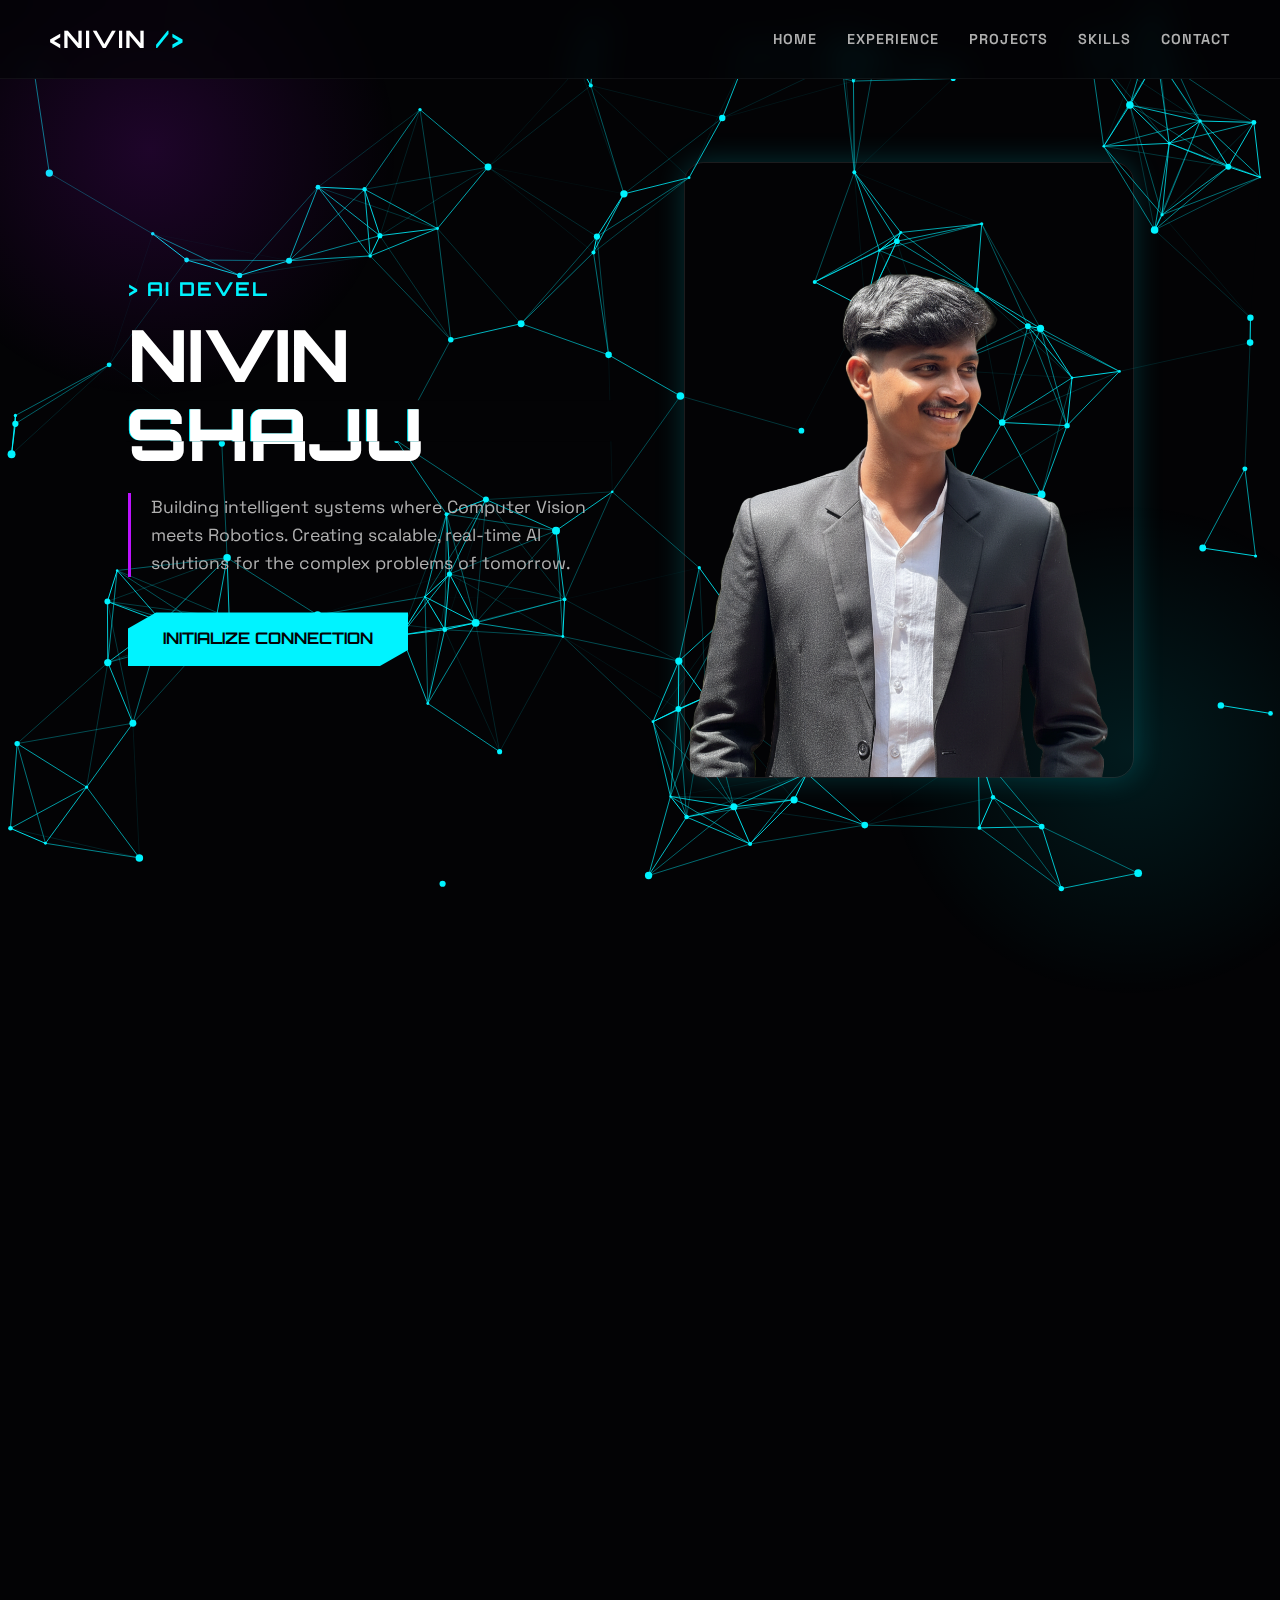
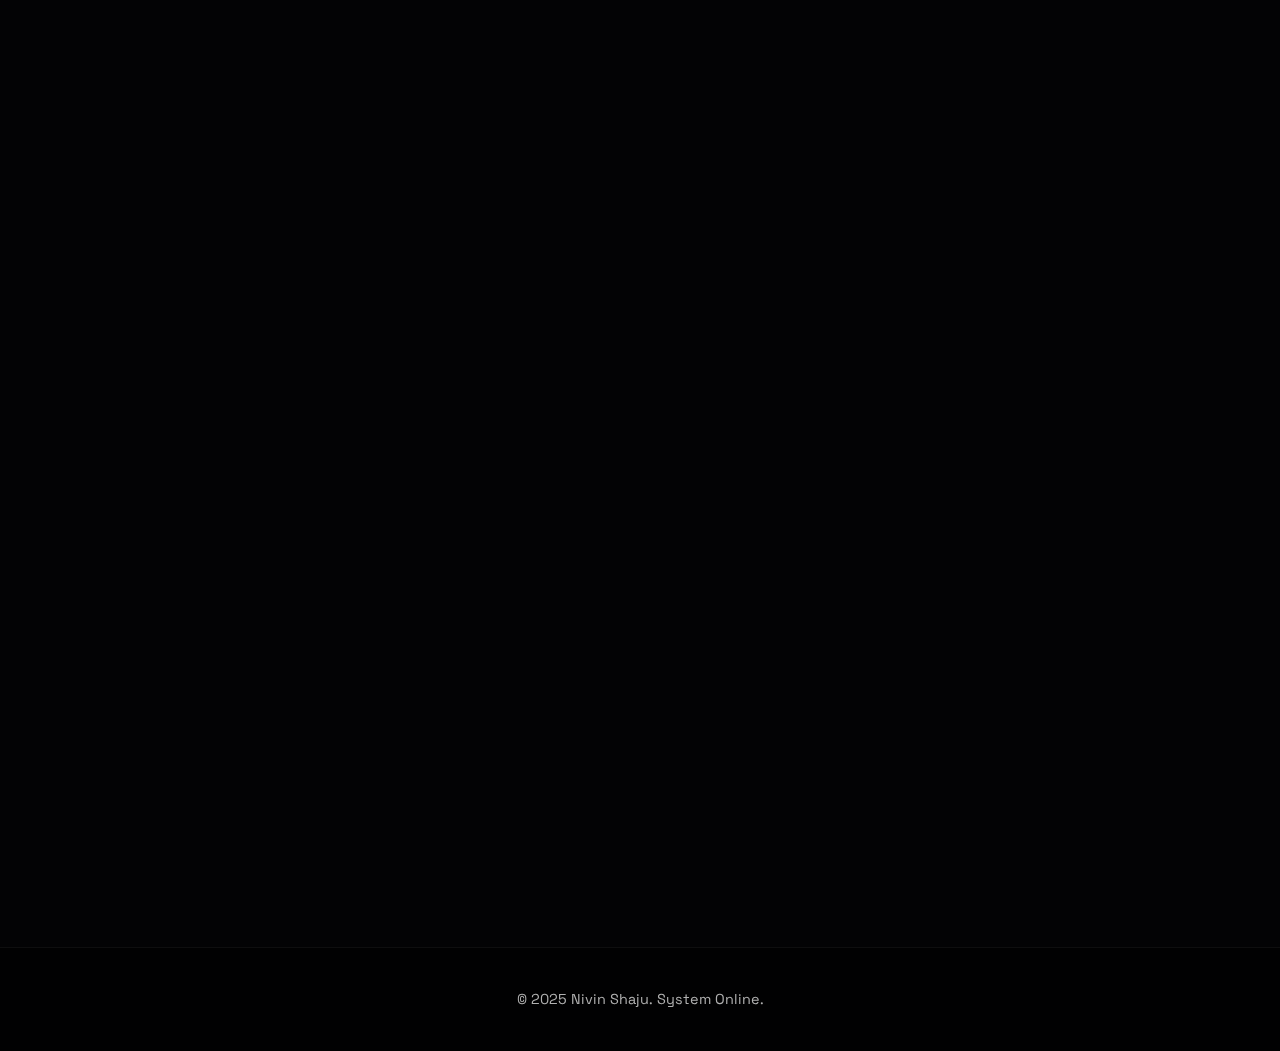
<file: index.html>
<!DOCTYPE html>
<html lang="en">
<head>
    <meta charset="UTF-8">
    <meta name="viewport" content="width=device-width, initial-scale=1.0">
    <title>Nivin Shaju | AI Developer</title>
    <link href="https://fonts.googleapis.com/css2?family=Orbitron:wght@400;500;700&family=Space+Grotesk:wght@300;400;600&display=swap" rel="stylesheet">
    <link rel="stylesheet" href="https://cdnjs.cloudflare.com/ajax/libs/font-awesome/6.4.0/css/all.min.css">
    
    <style>
        /* --- VARIABLES & RESET --- */
        :root {
            --bg-color: #030305;
            --card-bg: rgba(20, 20, 35, 0.4);
            --primary: #00f3ff; /* Neon Cyan */
            --secondary: #bc13fe; /* Neon Purple */
            --text-main: #ffffff;
            --text-dim: #b0b0b0;
            --font-head: 'Orbitron', sans-serif;
            --font-body: 'Space Grotesk', sans-serif;
        }

        * { margin: 0; padding: 0; box-sizing: border-box; }
        html { scroll-behavior: smooth; }
        
        body {
            background-color: var(--bg-color);
            color: var(--text-main);
            font-family: var(--font-body);
            overflow-x: hidden;
            line-height: 1.6;
            position: relative;
        }

        a { text-decoration: none; color: inherit; transition: 0.3s; }
        ul { list-style: none; }

        /* --- BACKGROUND ANIMATION --- */
        #neural-canvas {
            position: fixed;
            top: 0; left: 0; width: 100%; height: 100%;
            z-index: -1;
        }

        /* Ambient Color Blobs */
        .blob {
            position: fixed;
            width: 500px; height: 500px;
            background: radial-gradient(circle, rgba(188, 19, 254, 0.15) 0%, transparent 70%);
            border-radius: 50%;
            z-index: -1;
            animation: floatBlob 10s infinite ease-in-out alternate;
        }
        .blob:nth-child(2) { top: -100px; left: -100px; animation-delay: 0s; }
        .blob:nth-child(3) { bottom: -100px; right: -100px; background: radial-gradient(circle, rgba(0, 243, 255, 0.1) 0%, transparent 70%); animation-delay: 5s; }

        @keyframes floatBlob {
            0% { transform: translate(0, 0) scale(1); }
            100% { transform: translate(30px, 50px) scale(1.1); }
        }

        /* --- NAVIGATION --- */
        nav {
            position: fixed;
            top: 0; width: 100%;
            padding: 20px 50px;
            display: flex;
            justify-content: space-between;
            align-items: center;
            background: rgba(3, 3, 5, 0.7);
            backdrop-filter: blur(15px);
            z-index: 1000;
            border-bottom: 1px solid rgba(255, 255, 255, 0.05);
        }

        .logo {
            font-family: var(--font-head);
            font-size: 1.5rem;
            font-weight: 700;
            color: var(--text-main);
            letter-spacing: 2px;
            position: relative;
        }
        .logo span { color: var(--primary); }

        .nav-links { display: flex; gap: 30px; }
        .nav-links a {
            font-size: 0.9rem;
            text-transform: uppercase;
            font-weight: 600;
            letter-spacing: 1px;
            position: relative;
            color: var(--text-dim);
        }

        .nav-links a::after {
            content: ''; position: absolute; bottom: -5px; left: 0;
            width: 0; height: 2px; background: var(--primary);
            transition: 0.3s;
        }
        .nav-links a:hover { color: var(--text-main); }
        .nav-links a:hover::after { width: 100%; }

        /* --- HERO SECTION --- */
        .hero {
            min-height: 100vh;
            display: flex;
            align-items: center;
            padding: 120px 10% 80px;
            position: relative;
            gap: 50px;
        }

        .hero-content { flex: 1; z-index: 1; }
        
        .hero h2 {
            font-family: var(--font-head);
            color: var(--primary);
            font-size: 1.2rem;
            margin-bottom: 10px;
            letter-spacing: 2px;
        }

        /* Glitch Effect Title */
        .glitch-wrapper { margin-bottom: 20px; }
        .hero h1 {
            font-family: var(--font-head);
            font-size: 4.5rem;
            font-weight: 800;
            line-height: 1.1;
            color: white;
            position: relative;
            display: inline-block;
        }

        .hero h1::before, .hero h1::after {
            content: 'NIVIN SHAJU';
            position: absolute; top: 0; left: 0; width: 100%; height: 100%;
            background: var(--bg-color);
        }
        .hero h1::before {
            left: 2px; text-shadow: -1px 0 var(--secondary);
            clip-path: inset(44% 0 61% 0);
            animation: glitch-anim-1 2.5s infinite linear alternate-reverse;
        }
        .hero h1::after {
            left: -2px; text-shadow: -1px 0 var(--primary);
            clip-path: inset(54% 0 20% 0);
            animation: glitch-anim-2 3s infinite linear alternate-reverse;
        }

        @keyframes glitch-anim-1 {
            0% { clip-path: inset(20% 0 80% 0); }
            20% { clip-path: inset(60% 0 10% 0); }
            40% { clip-path: inset(40% 0 50% 0); }
            60% { clip-path: inset(80% 0 5% 0); }
            80% { clip-path: inset(10% 0 70% 0); }
            100% { clip-path: inset(30% 0 20% 0); }
        }
        @keyframes glitch-anim-2 {
            0% { clip-path: inset(10% 0 60% 0); }
            20% { clip-path: inset(30% 0 10% 0); }
            40% { clip-path: inset(70% 0 5% 0); }
            60% { clip-path: inset(20% 0 40% 0); }
            80% { clip-path: inset(50% 0 20% 0); }
            100% { clip-path: inset(0% 0 80% 0); }
        }

        .hero p {
            max-width: 550px;
            color: var(--text-dim);
            font-size: 1.1rem;
            margin-bottom: 35px;
            border-left: 3px solid var(--secondary);
            padding-left: 20px;
        }

        .btn {
            padding: 14px 35px;
            font-family: var(--font-head);
            font-weight: bold;
            color: var(--bg-color);
            background: var(--primary);
            border: none;
            cursor: pointer;
            clip-path: polygon(10% 0, 100% 0, 100% 70%, 90% 100%, 0 100%, 0 30%);
            transition: 0.3s;
            display: inline-block;
            text-transform: uppercase;
            position: relative;
            z-index: 1;
        }

        .btn:hover {
            background: var(--secondary);
            color: white;
            box-shadow: 0 0 20px rgba(188, 19, 254, 0.6);
            transform: translateY(-2px);
        }

        .hero-image {
            flex: 1;
            display: flex;
            justify-content: center;
            position: relative;
        }

        .hero-image img {
            width: 100%;
            max-width: 450px;
            border-radius: 20px;
            box-shadow: 0 0 30px rgba(0, 243, 255, 0.2);
            
            border: 1px solid rgba(255,255,255,0.1);
        }

        @keyframes floatImg {
            0% { transform: translateY(0); }
            50% { transform: translateY(-20px); }
            100% { transform: translateY(0); }
        }

        /* --- SECTIONS --- */
        section { padding: 100px 10%; }

        .section-header { margin-bottom: 60px; }
        .section-header h2 {
            font-family: var(--font-head);
            font-size: 2.5rem;
            text-transform: uppercase;
            background: linear-gradient(90deg, #fff, var(--text-dim));
            -webkit-background-clip: text;
            -webkit-text-fill-color: transparent;
            display: inline-block;
        }
        .section-header .line {
            width: 60px; height: 4px;
            background: var(--primary);
            margin-top: 10px;
            border-radius: 2px;
        }

        /* --- CARDS & 3D TILT --- */
        .grid-container {
            display: grid;
            grid-template-columns: repeat(auto-fit, minmax(320px, 1fr));
            gap: 30px;
        }

        .card {
            background: var(--card-bg);
            padding: 30px;
            border-radius: 15px;
            border: 1px solid rgba(255, 255, 255, 0.05);
            backdrop-filter: blur(10px);
            transition: transform 0.1s, box-shadow 0.3s; /* Fast transform for tilt */
            position: relative;
            overflow: hidden;
            transform-style: preserve-3d;
            perspective: 1000px;
        }

        .card::before {
            content: '';
            position: absolute; top: 0; left: 0; width: 100%; height: 100%;
            background: linear-gradient(135deg, rgba(255,255,255,0.1) 0%, transparent 100%);
            opacity: 0; transition: 0.3s; pointer-events: none;
        }
        .card:hover::before { opacity: 1; }
        
        .card:hover {
            border-color: rgba(0, 243, 255, 0.3);
            box-shadow: 0 10px 30px rgba(0, 0, 0, 0.5);
        }

        .card h3 {
            color: var(--primary);
            font-family: var(--font-head);
            margin-bottom: 10px;
            font-size: 1.3rem;
        }

        .card .date {
            font-size: 0.85rem;
            color: var(--text-dim);
            font-family: monospace;
            display: block;
            margin-bottom: 20px;
            border-bottom: 1px solid rgba(255,255,255,0.1);
            padding-bottom: 10px;
        }

        .card ul { padding-left: 20px; list-style-type: square; color: #ddd; }
        .card li { margin-bottom: 8px; font-size: 0.95rem; }
        .card p { color: #ddd; font-size: 0.95rem; }

        /* --- SKILLS --- */
        .skills-container { display: flex; flex-wrap: wrap; gap: 15px; }
        .skill-tag {
            background: rgba(255, 255, 255, 0.03);
            border: 1px solid var(--secondary);
            color: #fff;
            padding: 10px 20px;
            border-radius: 50px;
            font-family: var(--font-head);
            font-size: 0.85rem;
            transition: 0.3s;
            cursor: default;
        }
        .skill-tag:hover {
            background: var(--secondary);
            box-shadow: 0 0 15px var(--secondary);
        }

        /* --- CONTACT --- */
        .contact-grid {
            display: grid;
            grid-template-columns: repeat(auto-fit, minmax(200px, 1fr));
            gap: 20px;
            max-width: 800px;
        }
        
        .contact-box {
            background: rgba(255,255,255,0.03);
            padding: 30px;
            border-radius: 10px;
            text-align: center;
            border: 1px solid rgba(255,255,255,0.05);
            transition: 0.3s;
        }
        
        .contact-box:hover {
            background: rgba(255,255,255,0.08);
            transform: translateY(-5px);
            border-color: var(--primary);
        }

        .contact-box i {
            font-size: 2rem;
            color: var(--primary);
            margin-bottom: 15px;
        }
        
        .contact-box h4 { font-family: var(--font-head); margin-bottom: 5px; }
        .contact-box span { font-size: 0.9rem; color: var(--text-dim); }

        /* --- FOOTER --- */
        footer {
            text-align: center;
            padding: 40px;
            border-top: 1px solid rgba(255,255,255,0.05);
            color: var(--text-dim);
            font-size: 0.9rem;
            background: rgba(0,0,0,0.5);
        }

        /* --- RESPONSIVE --- */
        @media (max-width: 992px) {
            .hero {
                flex-direction: column-reverse;
                text-align: center;
                padding-top: 150px;
            }
            .hero h1 { font-size: 3rem; }
            .hero p { margin: 20px auto; border: none; padding: 0; }
            .hero-image img { max-width: 300px; }
        }

        @media (max-width: 768px) {
            nav { padding: 20px; }
            .nav-links { display: none; } /* Mobile menu could be added here */
            .contact-grid { grid-template-columns: 1fr; }
        }
    </style>
</head>
<body>

    <canvas id="neural-canvas"></canvas>
    <div class="blob"></div>
    <div class="blob"></div>

    <nav>
        <div class="logo">&lt;NIVIN <span>/&gt;</span></div>
        <div class="nav-links">
            <a href="#home">Home</a>
            <a href="#experience">Experience</a>
            <a href="#projects">Projects</a>
            <a href="#skills">Skills</a>
            <a href="#contact">Contact</a>
        </div>
    </nav>

    <section id="home" class="hero">
        <div class="hero-content">
            <h2 id="typing-text"></h2>
            <div class="glitch-wrapper">
                <h1>NIVIN SHAJU</h1>
            </div>
            <p>
                Building intelligent systems where Computer Vision meets Robotics. 
                Creating scalable, real-time AI solutions for the complex problems of tomorrow.
            </p>
            <a href="#contact" class="btn">Initialize Connection</a>
        </div>
        <div class="hero-image">
            <img src="assets/profile4.png" alt="Nivin Shaju Profile">
        </div>
    </section>

    <section id="experience">
        <div class="section-header">
            <h2>Experience</h2>
            <div class="line"></div>
        </div>
        <div class="grid-container">
            <div class="card tilt-card">
                <h3>AI Developer</h3>
                <span class="date">Twenty4 Jewellery Industries | May 2025 - Nov 2025</span>
                <ul>
                    <li>Engineered jewelry similarity search using YOLOv8 segmentation & Vision Transformers.</li>
                    <li>Developed deep feature embeddings for 99% accurate design matching.</li>
                    <li>Deployed Flask-based backend for dynamic attribute handling.</li>
                </ul>
            </div>
            <div class="card tilt-card">
                <h3>AI Developer Intern</h3>
                <span class="date">Twenty4 Jewellery Industries | March 2025 - May 2025</span>
                <ul>
                    <li>Optimized YOLOv8 models for precise object detection in high-clutter images.</li>
                    <li>Implemented metadata-driven search algorithms to reduce query time by 40%.</li>
                </ul>
            </div>
        </div>
    </section>

    <section id="projects">
        <div class="section-header">
            <h2>Key Operations</h2>
            <div class="line"></div>
        </div>
        <div class="grid-container">
            <div class="card tilt-card">
                <h3><i class="fas fa-brain"></i> Conversational AI</h3>
                <span class="date">FastAPI, OpenAI, MySQL</span>
                <p>A scalable chatbot with layered memory architecture (short/long-term) and emotional state modeling for human-like context retention.</p>
            </div>
            <div class="card tilt-card">
                <h3><i class="fas fa-eye"></i> Eye-Tracking Mouse</h3>
                <span class="date">Python, OpenCV, Dlib</span>
                <p>Accessibility tool enabling hands-free cursor control via real-time eye landmark detection and gaze estimation.</p>
            </div>
            <div class="card tilt-card">
                <h3><i class="fas fa-robot"></i> Fire Fighting Bot</h3>
                <span class="date">Arduino, C++, IoT</span>
                <p>Autonomous robot utilizing multi-sensor fusion to detect flames and navigate obstacles to extinguish fires automatically.</p>
            </div>
            <div class="card tilt-card">
                <h3><i class="fas fa-gem"></i> Jewellery Vision</h3>
                <span class="date">YOLOv8, ViT</span>
                <p>A specialized search engine for intricate designs, combining object detection with transformer-based embeddings.</p>
            </div>
        </div>
    </section>

    <section id="skills">
        <div class="section-header">
            <h2>Tech Arsenal</h2>
            <div class="line"></div>
        </div>
        <div class="skills-container">
            <div class="skill-tag">Python</div>
            <div class="skill-tag">TensorFlow / PyTorch</div>
            <div class="skill-tag">YOLOv8</div>
            <div class="skill-tag">OpenCV</div>
            <div class="skill-tag">Vision Transformers</div>
            <div class="skill-tag">FastAPI & Flask</div>
            <div class="skill-tag">C++</div>
            <div class="skill-tag">MySQL</div>
            <div class="skill-tag">Git</div>
        </div>
    </section>

    <section id="education">
        <div class="section-header">
            <h2>Education</h2>
            <div class="line"></div>
        </div>
        <div class="grid-container">
            <div class="card tilt-card">
                <h3>B.Sc AI & Machine Learning</h3>
                <span class="date">Sree Saraswathi Thyagaraja College | 2022-2025</span>
                <p>Bharathiar University | CGPA: 6.9</p>
            </div>
            <div class="card tilt-card">
                <h3>Certifications</h3>
                <ul style="margin-top: 10px;">
                    <li>Machine Learning with Python (IIT Kanpur)</li>
                    <li>Data Mining (NPTEL)</li>
                    <li>Basics in Python & C++ (G-TEC)</li>
                </ul>
            </div>
        </div>
    </section>

    <section id="contact">
        <div class="section-header">
            <h2>Transmit Data</h2>
            <div class="line"></div>
        </div>
        <div class="contact-grid">
            <a href="mailto:nivinshaju@gmail.com" class="contact-box">
                <i class="fas fa-envelope"></i>
                <h4>Email</h4>
                <span>nivinshaju@gmail.com</span>
            </a>
            <a href="https://www.linkedin.com/in/contactnivinshaju" target="_blank" class="contact-box">
                <i class="fab fa-linkedin"></i>
                <h4>LinkedIn</h4>
                <span>Connect with me</span>
            </a>
            <a href="tel:+919562140166" class="contact-box">
                <i class="fas fa-phone-alt"></i>
                <h4>Phone</h4>
                <span>+91-9562140166</span>
            </a>
            <div class="contact-box">
                <i class="fas fa-map-marker-alt"></i>
                <h4>Location</h4>
                <span>Thrissur, Kerala</span>
            </div>
        </div>
    </section>

    <footer>
        <p>&copy; 2025 Nivin Shaju. System Online.</p>
    </footer>

    <script>
        // --- 1. NEURAL NETWORK BACKGROUND ANIMATION ---
        const canvas = document.getElementById('neural-canvas');
        const ctx = canvas.getContext('2d');
        canvas.width = window.innerWidth;
        canvas.height = window.innerHeight;

        let particlesArray;
        let mouse = { x: null, y: null, radius: 150 }

        window.addEventListener('mousemove', function(event) {
            mouse.x = event.x;
            mouse.y = event.y;
        });

        class Particle {
            constructor(x, y, directionX, directionY, size, color) {
                this.x = x; this.y = y;
                this.directionX = directionX; this.directionY = directionY;
                this.size = size; this.color = color;
            }
            draw() {
                ctx.beginPath();
                ctx.arc(this.x, this.y, this.size, 0, Math.PI * 2, false);
                ctx.fillStyle = this.color;
                ctx.fill();
            }
            update() {
                if (this.x > canvas.width || this.x < 0) this.directionX = -this.directionX;
                if (this.y > canvas.height || this.y < 0) this.directionY = -this.directionY;

                // Mouse interaction
                let dx = mouse.x - this.x;
                let dy = mouse.y - this.y;
                let distance = Math.sqrt(dx*dx + dy*dy);
                if (distance < mouse.radius + this.size) {
                    if (mouse.x < this.x && this.x < canvas.width - this.size * 10) this.x += 2;
                    if (mouse.x > this.x && this.x > this.size * 10) this.x -= 2;
                    if (mouse.y < this.y && this.y < canvas.height - this.size * 10) this.y += 2;
                    if (mouse.y > this.y && this.y > this.size * 10) this.y -= 2;
                }

                this.x += this.directionX;
                this.y += this.directionY;
                this.draw();
            }
        }

        function init() {
            particlesArray = [];
            let numberOfParticles = (canvas.height * canvas.width) / 9000;
            for (let i = 0; i < numberOfParticles; i++) {
                let size = (Math.random() * 3) + 1;
                let x = (Math.random() * ((innerWidth - size * 2) - (size * 2)) + size * 2);
                let y = (Math.random() * ((innerHeight - size * 2) - (size * 2)) + size * 2);
                let directionX = (Math.random() * 1) - 0.5;
                let directionY = (Math.random() * 1) - 0.5;
                let color = '#00f3ff';
                particlesArray.push(new Particle(x, y, directionX, directionY, size, color));
            }
        }

        function connect() {
            let opacityValue = 1;
            for (let a = 0; a < particlesArray.length; a++) {
                for (let b = a; b < particlesArray.length; b++) {
                    let distance = ((particlesArray[a].x - particlesArray[b].x) * (particlesArray[a].x - particlesArray[b].x)) + 
                                   ((particlesArray[a].y - particlesArray[b].y) * (particlesArray[a].y - particlesArray[b].y));
                    if (distance < (canvas.width/7) * (canvas.height/7)) {
                        opacityValue = 1 - (distance/20000);
                        ctx.strokeStyle = 'rgba(0, 243, 255,' + opacityValue + ')';
                        ctx.lineWidth = 1;
                        ctx.beginPath();
                        ctx.moveTo(particlesArray[a].x, particlesArray[a].y);
                        ctx.lineTo(particlesArray[b].x, particlesArray[b].y);
                        ctx.stroke();
                    }
                }
            }
        }

        function animate() {
            requestAnimationFrame(animate);
            ctx.clearRect(0, 0, innerWidth, innerHeight);
            for (let i = 0; i < particlesArray.length; i++) {
                particlesArray[i].update();
            }
            connect();
        }

        window.addEventListener('resize', function(){
            canvas.width = innerWidth;
            canvas.height = innerHeight;
            init();
        });

        init();
        animate();

        // --- 2. TYPING EFFECT ---
        const textElement = document.getElementById('typing-text');
        const phrases = ["AI DEVELOPER", "COMPUTER VISION ENGINEER", "DEEP LEARNING SPECIALIST"];
        let phraseIndex = 0, charIndex = 0, isDeleting = false;

        function type() {
            const currentPhrase = phrases[phraseIndex];
            textElement.textContent = "> " + currentPhrase.substring(0, charIndex + 1); // Added "> " for tech feel

            if (!isDeleting && charIndex === currentPhrase.length) {
                isDeleting = true; setTimeout(type, 2000);
            } else if (isDeleting && charIndex === 0) {
                isDeleting = false; phraseIndex = (phraseIndex + 1) % phrases.length; setTimeout(type, 500);
            } else {
                charIndex += isDeleting ? -1 : 1;
                setTimeout(type, isDeleting ? 50 : 100);
            }
        }
        document.addEventListener('DOMContentLoaded', type);

        // --- 3. 3D TILT EFFECT FOR CARDS ---
        const cards = document.querySelectorAll('.tilt-card');

        cards.forEach(card => {
            card.addEventListener('mousemove', (e) => {
                const rect = card.getBoundingClientRect();
                const x = e.clientX - rect.left;
                const y = e.clientY - rect.top;
                
                const centerX = rect.width / 2;
                const centerY = rect.height / 2;
                
                const rotateX = ((y - centerY) / centerY) * -10; // Max rotation deg
                const rotateY = ((x - centerX) / centerX) * 10;

                card.style.transform = `perspective(1000px) rotateX(${rotateX}deg) rotateY(${rotateY}deg) scale3d(1.02, 1.02, 1.02)`;
            });

            card.addEventListener('mouseleave', () => {
                card.style.transform = 'perspective(1000px) rotateX(0) rotateY(0) scale3d(1, 1, 1)';
            });
        });

        // --- 4. SCROLL REVEAL ANIMATION ---
        const observer = new IntersectionObserver((entries) => {
            entries.forEach(entry => {
                if (entry.isIntersecting) {
                    entry.target.style.opacity = '1';
                    entry.target.style.transform = 'translateY(0)';
                }
            });
        }, { threshold: 0.1 });

        document.querySelectorAll('section').forEach(sec => {
            sec.style.opacity = '0';
            sec.style.transform = 'translateY(30px)';
            sec.style.transition = 'all 0.8s ease-out';
            observer.observe(sec);
        });
    </script>
</body>
</html>
</file>
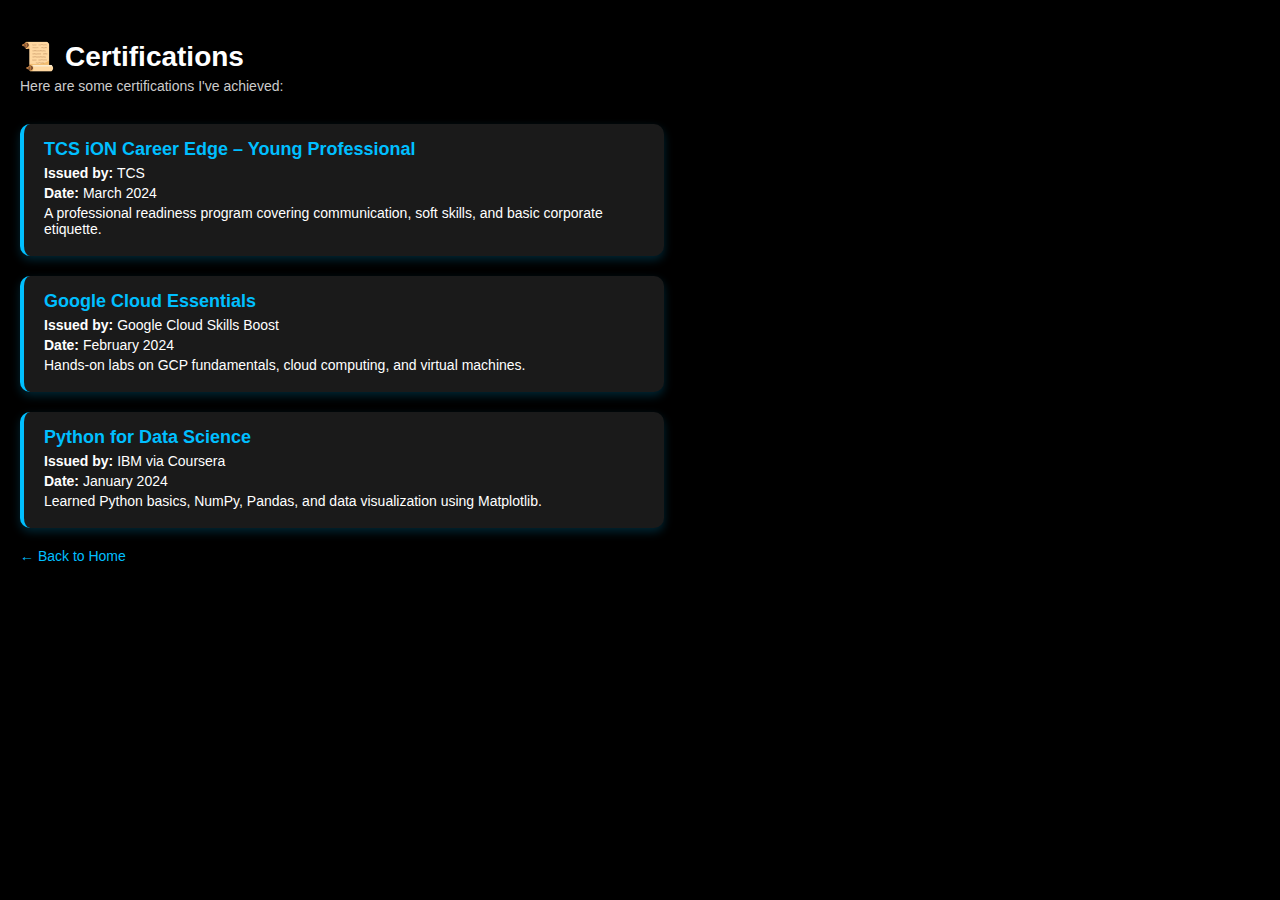
<file: certifications.html>
<!DOCTYPE html>
<html lang="en">
<head>
  <meta charset="UTF-8" />
  <meta name="viewport" content="width=device-width, initial-scale=1.0"/>
  <title>Certifications</title>
  <style>
    body {
      background-color: #000;
      color: #fff;
      font-family: 'Segoe UI', sans-serif;
      padding: 40px 20px;
      margin: 0;
    }

    .title-section {
      text-align: left;
      margin-bottom: 30px;
    }

    .title-section h1 {
      font-size: 28px;
      display: flex;
      align-items: center;
      margin: 0;
    }

    .title-section h1 span {
      margin-left: 10px;
    }

    .title-section p {
      margin-top: 5px;
      font-size: 14px;
      color: #ccc;
    }

    .certification-box {
      background-color: #1a1a1a;
      border-left: 4px solid #00bfff;
      padding: 15px 20px;
      margin-bottom: 20px;
      border-radius: 10px;
      box-shadow: 0 4px 10px rgba(0, 191, 255, 0.2);
      max-width: 600px;
    }

    .certification-title {
      color: #00bfff;
      font-size: 18px;
      margin-bottom: 5px;
      font-weight: bold;
    }

    .certification-box p {
      margin: 4px 0;
      font-size: 14px;
    }

    .back-link {
      margin-top: 20px;
      display: block;
      font-size: 14px;
      color: #00bfff;
      text-decoration: none;
    }

    .back-link:hover {
      text-decoration: underline;
    }
  </style>
</head>
<body>

  <div class="title-section">
    <h1>📜 <span>Certifications</span></h1>
    <p>Here are some certifications I've achieved:</p>
  </div>

  <div class="certification-box">
    <div class="certification-title">TCS iON Career Edge – Young Professional</div>
    <p><strong>Issued by:</strong> TCS</p>
    <p><strong>Date:</strong> March 2024</p>
    <p>A professional readiness program covering communication, soft skills, and basic corporate etiquette.</p>
  </div>

  <div class="certification-box">
    <div class="certification-title">Google Cloud Essentials</div>
    <p><strong>Issued by:</strong> Google Cloud Skills Boost</p>
    <p><strong>Date:</strong> February 2024</p>
    <p>Hands-on labs on GCP fundamentals, cloud computing, and virtual machines.</p>
  </div>

  <div class="certification-box">
    <div class="certification-title">Python for Data Science</div>
    <p><strong>Issued by:</strong> IBM via Coursera</p>
    <p><strong>Date:</strong> January 2024</p>
    <p>Learned Python basics, NumPy, Pandas, and data visualization using Matplotlib.</p>
  </div>

  <a href="index.html" class="back-link">← Back to Home</a>

</body>
</html>
</file>
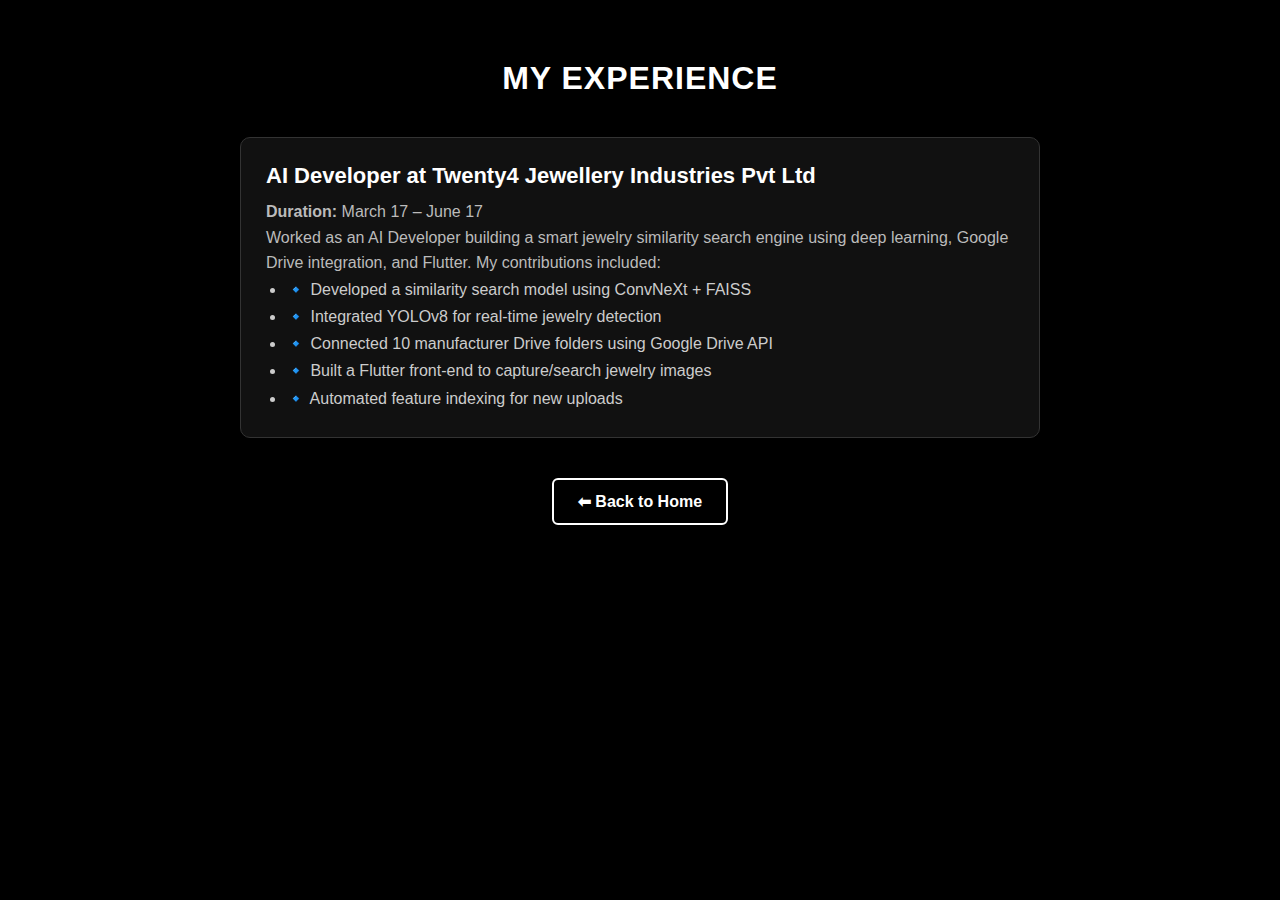
<file: experience.html>
<!DOCTYPE html>
<html lang="en">
<head>
  <meta charset="UTF-8" />
  <meta name="viewport" content="width=device-width, initial-scale=1.0"/>
  <title>Experience | Nivin Shaju</title>
  <link rel="stylesheet" href="style.css"/>
</head>
<body>

  <div class="projects-container">
    <h1 class="projects-heading">My Experience</h1>

    <div class="project-list">
      <div class="project-card">
        <h2>AI Developer at Twenty4 Jewellery Industries Pvt Ltd</h2>
        <p><strong>Duration:</strong> March 17 – June 17</p>
        <p>
          Worked as an AI Developer building a smart jewelry similarity search engine using deep learning, Google Drive integration, and Flutter. My contributions included:
        </p>
        <ul style="padding-left: 20px; line-height: 1.7; color: #ccc;">
          <li>🔹 Developed a similarity search model using ConvNeXt + FAISS</li>
          <li>🔹 Integrated YOLOv8 for real-time jewelry detection</li>
          <li>🔹 Connected 10 manufacturer Drive folders using Google Drive API</li>
          <li>🔹 Built a Flutter front-end to capture/search jewelry images</li>
          <li>🔹 Automated feature indexing for new uploads</li>
        </ul>
      </div>
    </div>

    <a href="index.html" class="back-btn">⬅ Back to Home</a>
  </div>

</body>
</html>
</file>
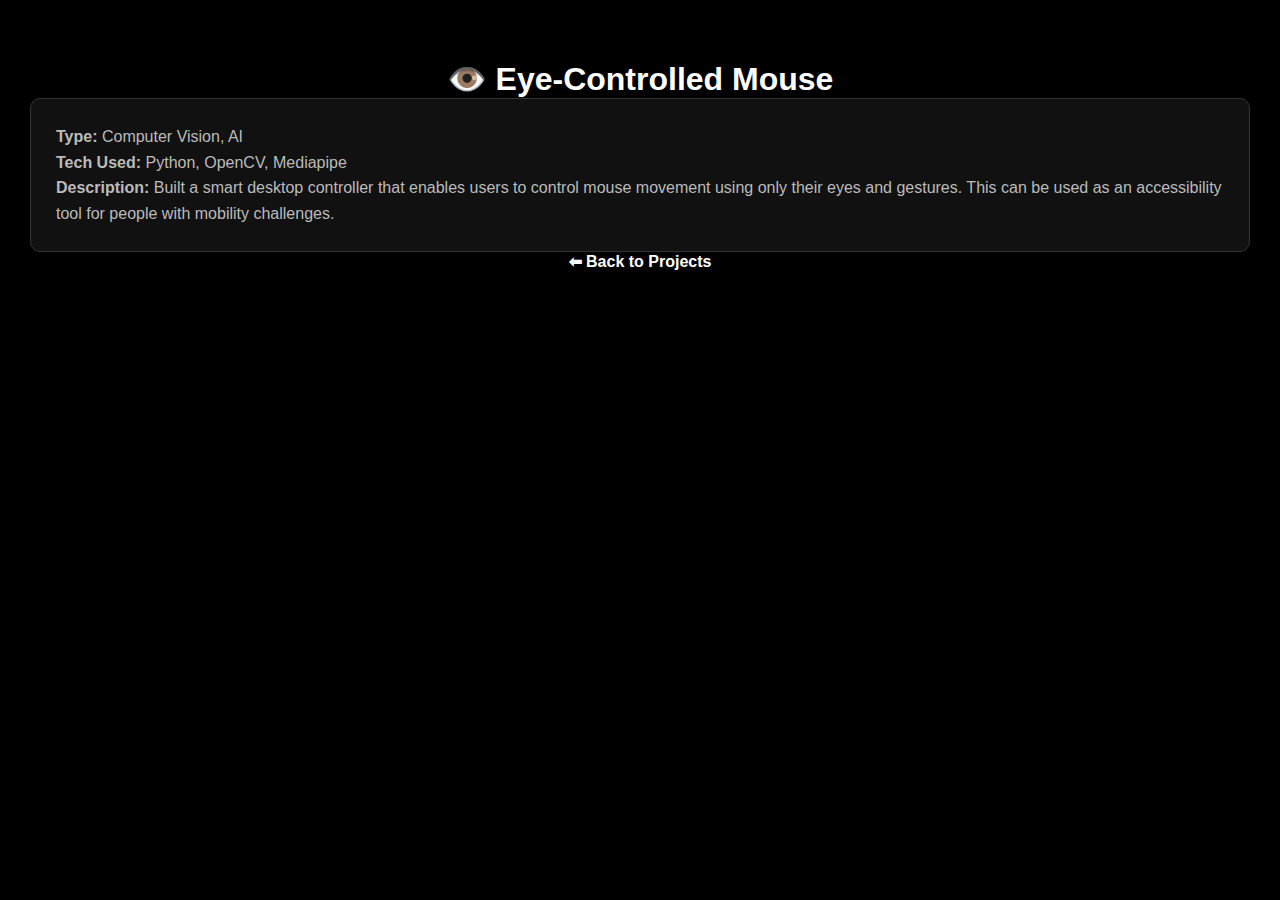
<file: project-eyemouse.html>
<!DOCTYPE html>
<html lang="en">
<head>
  <meta charset="UTF-8">
  <title>Eye-Controlled Mouse</title>
  <link rel="stylesheet" href="style.css">
</head>
<body>
  <div class="projects-container">
    <h1 class="project-title">👁️ Eye-Controlled Mouse</h1>
    <div class="project-card">
      <p><strong>Type:</strong> Computer Vision, AI</p>
      <p><strong>Tech Used:</strong> Python, OpenCV, Mediapipe</p>
      <p><strong>Description:</strong> Built a smart desktop controller that enables users to control mouse movement using only their eyes and gestures. This can be used as an accessibility tool for people with mobility challenges.</p>
    </div>
    <a href="projects.html" class="btn">⬅ Back to Projects</a>
  </div>
</body>
</html>
</file>
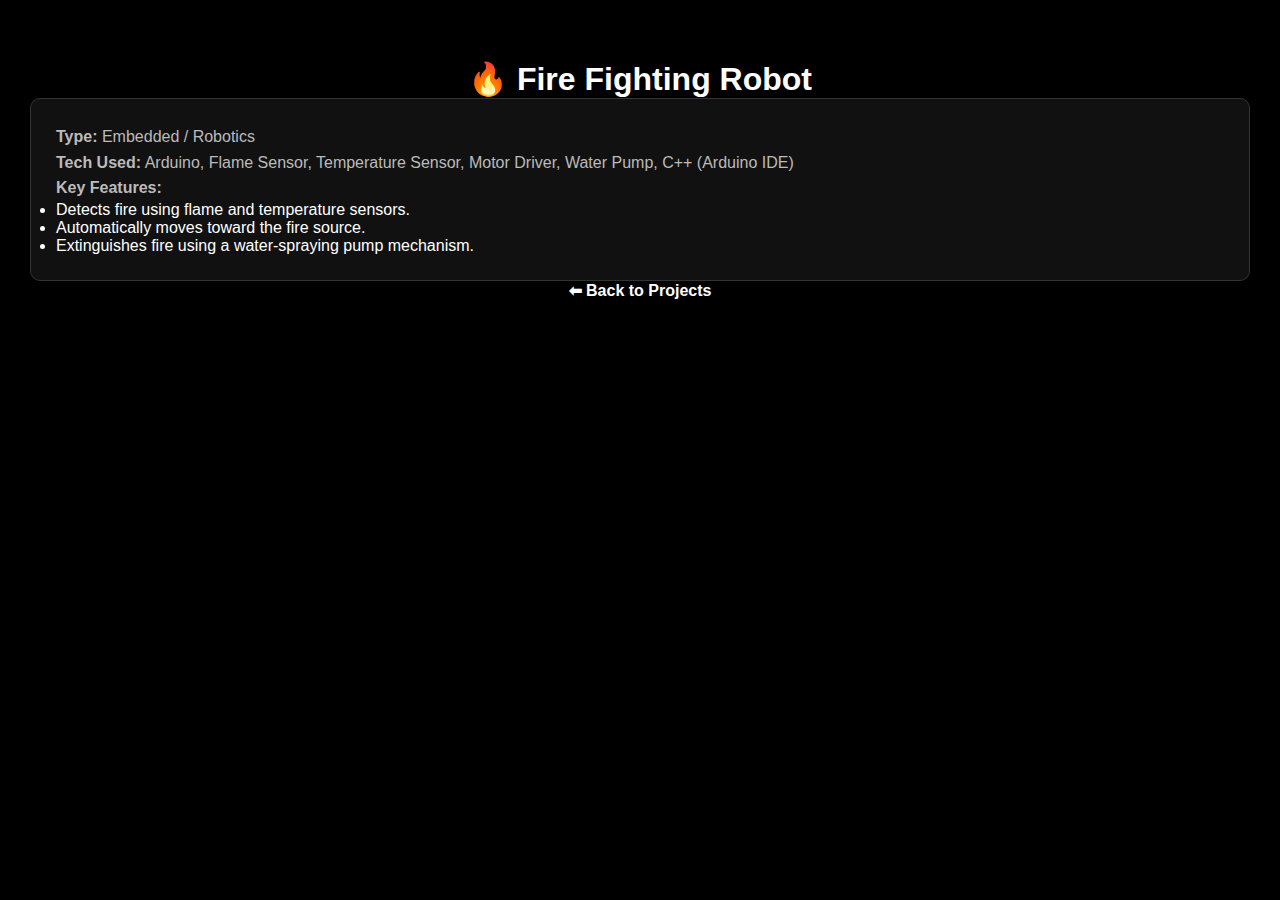
<file: project-firebot.html>
<!DOCTYPE html>
<html lang="en">
<head>
  <meta charset="UTF-8">
  <title>Fire Fighting Robot</title>
  <link rel="stylesheet" href="style.css">
</head>
<body>
  <div class="projects-container">
    <h1 class="project-title">🔥 Fire Fighting Robot</h1>
    <div class="project-card">
      <p><strong>Type:</strong> Embedded / Robotics</p>
      <p><strong>Tech Used:</strong> Arduino, Flame Sensor, Temperature Sensor, Motor Driver, Water Pump, C++ (Arduino IDE)</p>
      <p><strong>Key Features:</strong></p>
      <ul>
        <li>Detects fire using flame and temperature sensors.</li>
        <li>Automatically moves toward the fire source.</li>
        <li>Extinguishes fire using a water-spraying pump mechanism.</li>
      </ul>
    </div>
    <a href="projects.html" class="btn">⬅ Back to Projects</a>
  </div>
</body>
</html>
</file>
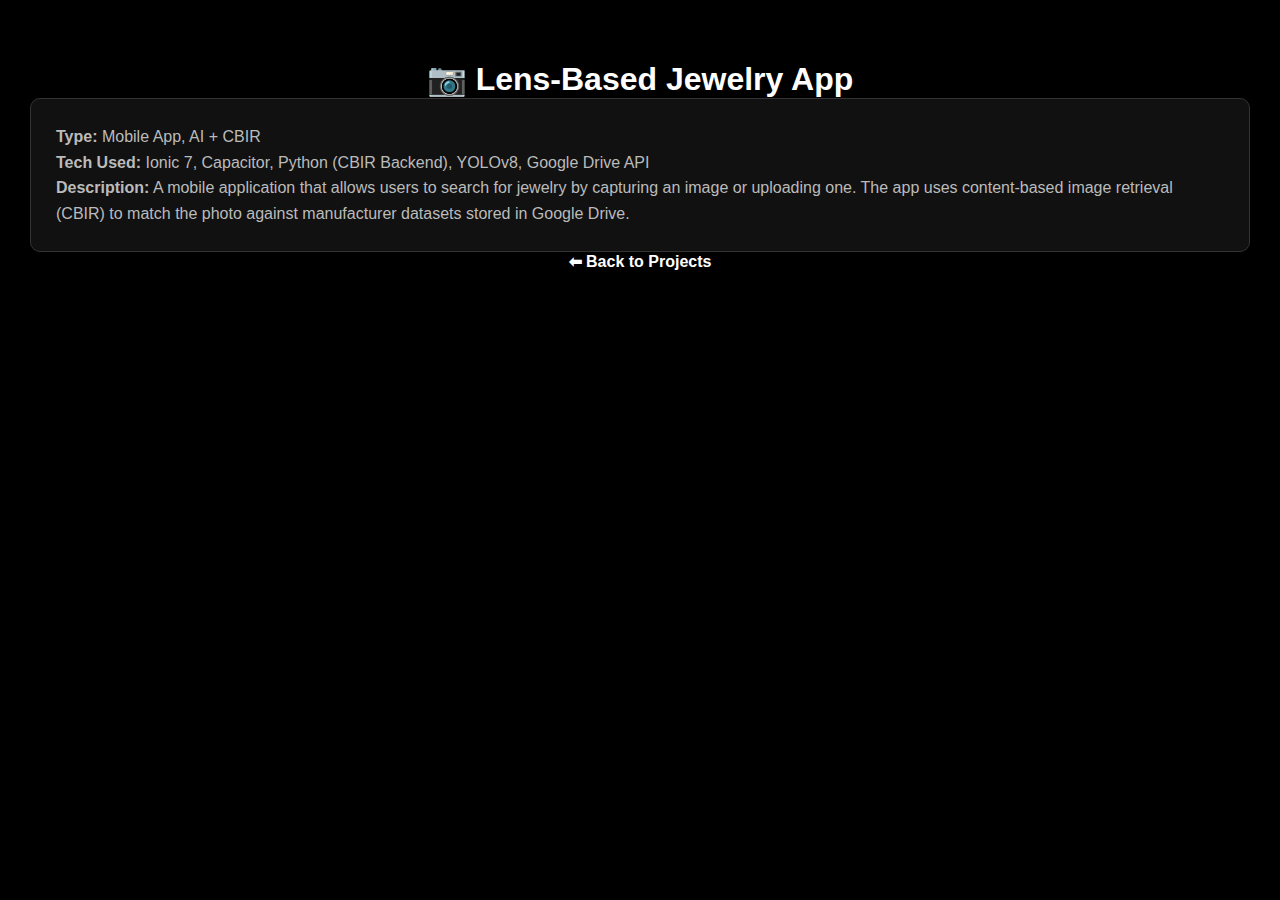
<file: project-lensapp.html>
<!DOCTYPE html>
<html lang="en">
<head>
  <meta charset="UTF-8">
  <title>Lens-Based Jewelry App</title>
  <link rel="stylesheet" href="style.css">
</head>
<body>
  <div class="projects-container">
    <h1 class="project-title">📷 Lens-Based Jewelry App</h1>
    <div class="project-card">
      <p><strong>Type:</strong> Mobile App, AI + CBIR</p>
      <p><strong>Tech Used:</strong> Ionic 7, Capacitor, Python (CBIR Backend), YOLOv8, Google Drive API</p>
      <p><strong>Description:</strong> A mobile application that allows users to search for jewelry by capturing an image or uploading one. The app uses content-based image retrieval (CBIR) to match the photo against manufacturer datasets stored in Google Drive.</p>
    </div>
    <a href="projects.html" class="btn">⬅ Back to Projects</a>
  </div>
</body>
</html>
</file>
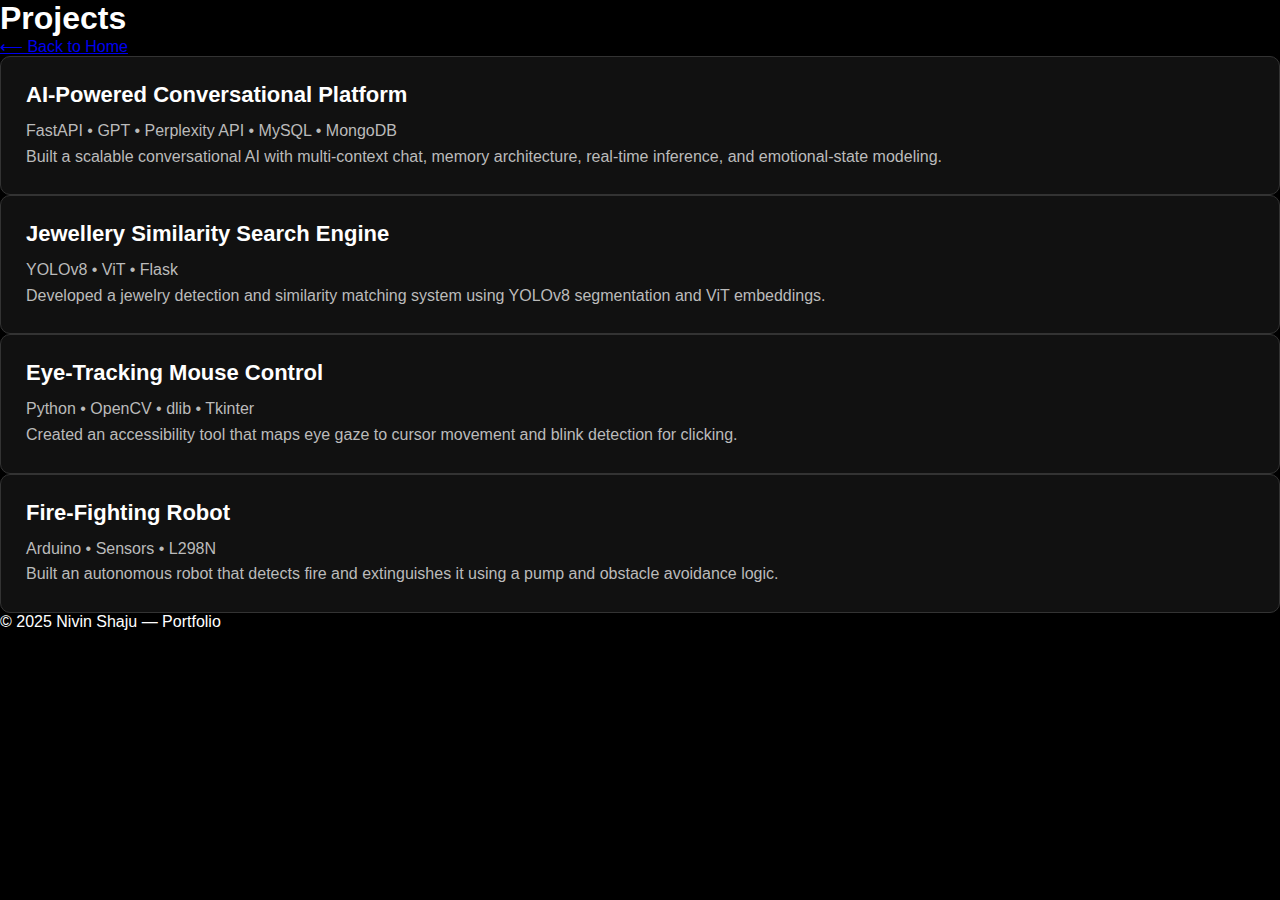
<file: projects.html>
<!DOCTYPE html>
<html lang="en">
<head>
    <meta charset="UTF-8">
    <meta name="viewport" content="width=device-width, initial-scale=1.0">
    <title>Projects | Nivin Shaju</title>
    <link rel="stylesheet" href="style.css">
</head>

<body>

<header class="projects-header">
    <h1 class="glow">Projects</h1>
    <a href="index.html" class="btn-secondary">⟵ Back to Home</a>
</header>

<section class="section">

    <div class="project-grid">

        <div class="project-card">
            <h2>AI-Powered Conversational Platform</h2>
            <p class="tech">FastAPI • GPT • Perplexity API • MySQL • MongoDB</p>
            <p>
                Built a scalable conversational AI with multi-context chat, memory architecture, real-time inference, 
                and emotional-state modeling.
            </p>
        </div>

        <div class="project-card">
            <h2>Jewellery Similarity Search Engine</h2>
            <p class="tech">YOLOv8 • ViT • Flask</p>
            <p>
                Developed a jewelry detection and similarity matching system using YOLOv8 segmentation and ViT embeddings.
            </p>
        </div>

        <div class="project-card">
            <h2>Eye-Tracking Mouse Control</h2>
            <p class="tech">Python • OpenCV • dlib • Tkinter</p>
            <p>
                Created an accessibility tool that maps eye gaze to cursor movement and blink detection for clicking.
            </p>
        </div>

        <div class="project-card">
            <h2>Fire-Fighting Robot</h2>
            <p class="tech">Arduino • Sensors • L298N</p>
            <p>
                Built an autonomous robot that detects fire and extinguishes it using a pump and obstacle avoidance logic.
            </p>
        </div>

    </div>
</section>

<footer>
    <p>© 2025 Nivin Shaju — Portfolio</p>
</footer>

</body>
</html>
</file>
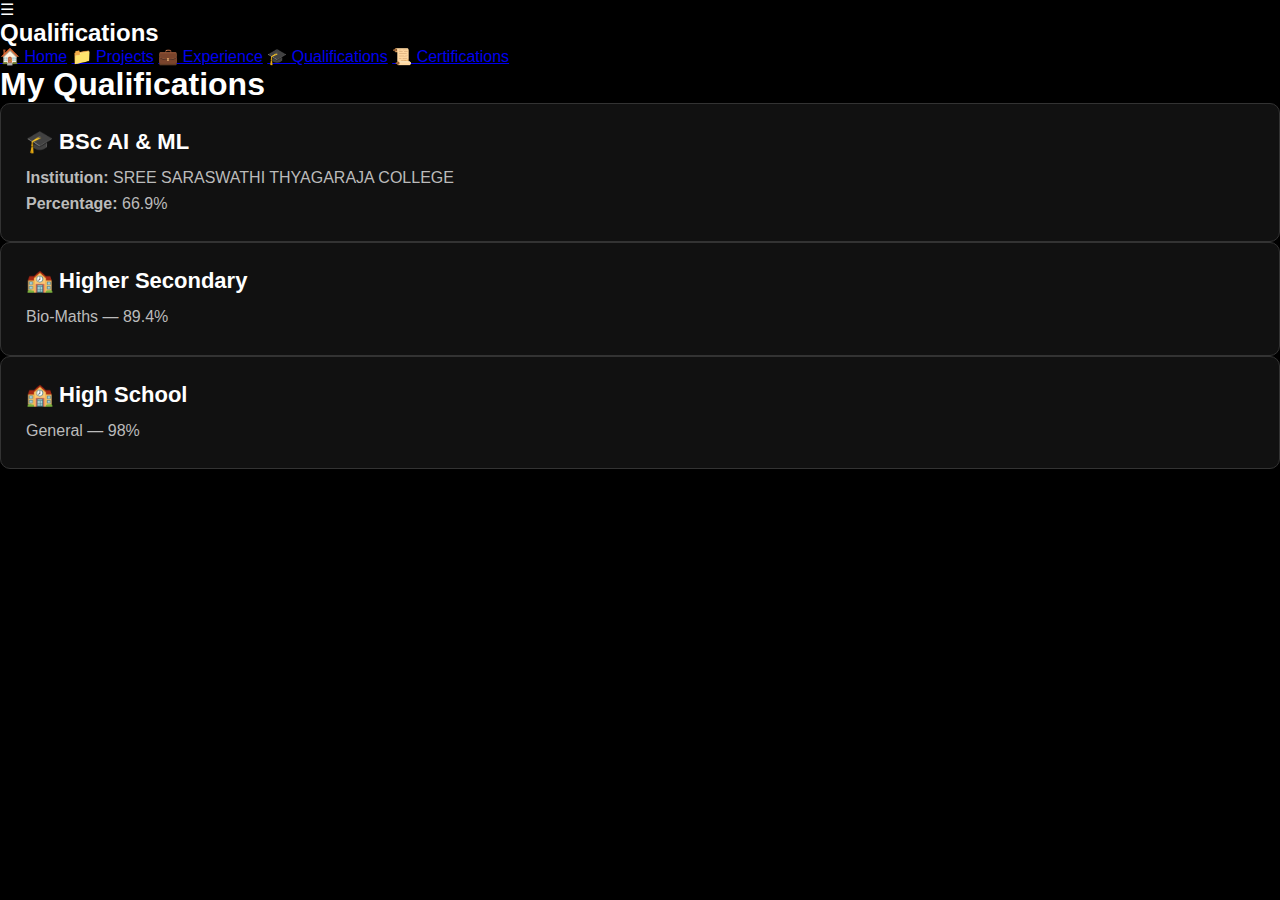
<file: qualifications.html>
<!DOCTYPE html>
<html lang="en">
<head>
  <meta charset="UTF-8" />
  <meta name="viewport" content="width=device-width, initial-scale=1.0" />
  <title>Qualifications | Nivin</title>
  <link rel="stylesheet" href="style.css" />
</head>

<body>

  <div class="menu-btn" onclick="document.querySelector('.sidebar').classList.toggle('show')">☰</div>

  <aside class="sidebar">
    <h2>Qualifications</h2>
    <nav class="nav-links">
      <a href="index.html">🏠 Home</a>
      <a href="projects.html">📁 Projects</a>
      <a href="experience.html">💼 Experience</a>
      <a href="qualifications.html" class="active">🎓 Qualifications</a>
      <a href="certifications.html">📜 Certifications</a>
    </nav>
  </aside>

  <main class="main">

    <h1 class="page-title">My Qualifications</h1>

    <div class="project-card">
      <h2>🎓 BSc AI & ML</h2>
      <p><strong>Institution:</strong> SREE SARASWATHI THYAGARAJA COLLEGE</p>
      <p><strong>Percentage:</strong> 66.9%</p>
    </div>

    <div class="project-card">
      <h2>🏫 Higher Secondary</h2>
      <p>Bio-Maths — 89.4%</p>
    </div>

    <div class="project-card">
      <h2>🏫 High School</h2>
      <p>General — 98%</p>
    </div>

  </main>

</body>
</html>
</file>
<file: style.css>
* {
  margin: 0;
  padding: 0;
  box-sizing: border-box;
}

body {
  font-family: 'Segoe UI', sans-serif;
  background: #000;
  color: #fff;
}

.container {
  display: flex;
  justify-content: center;
  align-items: center;
  min-height: 100vh;
  padding: 30px;
}

.intro {
  display: flex;
  flex-wrap: wrap;
  max-width: 1200px;
  background: #111;
  border-radius: 15px;
  box-shadow: 0 8px 20px rgba(255, 255, 255, 0.05);
  overflow: hidden;
}

.text {
  flex: 1;
  padding: 50px;
}

.text h2 {
  font-size: 14px;
  color: #888;
  margin-bottom: 12px;
}

.text h1 {
  font-size: 36px;
  margin-bottom: 20px;
}

.highlight {
  color: #fff;
  font-weight: bold;
}

.sub-highlight {
  color: #ccc;
  font-weight: normal;
}

.text p {
  font-size: 16px;
  line-height: 1.6;
  color: #aaa;
  margin-bottom: 30px;
}

.buttons-top {
  display: flex;
  gap: 15px;
  margin-bottom: 15px;
  flex-wrap: wrap;
}

.btn {
  text-decoration: none;
  padding: 12px 24px;
  background: transparent;
  color: #fff;
  font-weight: bold;
  border-radius: 6px;
  transition: all 0.3s ease;
  border: none;
  cursor: pointer;
}

.btn:hover {
  background: rgba(255, 255, 255, 0.1);
  color: #fff;
}

/* Dropdown Connect */
.connect-options {
  display: none;
  flex-direction: column;
  align-items: flex-start;
  gap: 10px;
  margin-top: 10px;
  padding-left: 0;
}

/* Skills Section */
.skills-section {
  padding: 30px 0 0;
  color: #fff;
  text-align: left;
}

.skills-section h2 {
  font-size: 20px;
  margin-bottom: 15px;
}

.skills-list {
  list-style: none;
  padding-left: 0;
  max-width: 600px;
  margin: 0 auto;
  text-align: left;
}

.skills-list li {
  font-size: 18px;
  margin: 15px 0;
  opacity: 0;
  transform: translateX(-40px);
  animation: slideLeft 0.8s forwards;
}

.skills-list li:nth-child(1) { animation-delay: 0.2s; }
.skills-list li:nth-child(2) { animation-delay: 0.4s; }
.skills-list li:nth-child(3) { animation-delay: 0.6s; }
.skills-list li:nth-child(4) { animation-delay: 0.8s; }
.skills-list li:nth-child(5) { animation-delay: 1.0s; }

@keyframes slideLeft {
  to {
    opacity: 1;
    transform: translateX(0);
  }
}

.image {
  flex: 1.2;
  display: flex;
  justify-content: center;
  align-items: center;
  background: #000;
  padding: 30px;
}

.image img {
  width: 100%;
  max-width: 500px;
}


.connect-options {
  display: none;
  flex-direction: column;
  align-items: flex-start;
  gap: 10px;
  margin-top: 15px;
}

.skills-section {
  display: block;
  padding: 30px 0 0;
  color: #fff;
  text-align: left;
}

/* Projects Page Styling */

.projects-container {
  padding: 60px 30px;
  background-color: #000;
  color: #fff;
  min-height: 100vh;
  text-align: center;
  font-family: 'Segoe UI', sans-serif;
}

.projects-heading {
  font-size: 32px;
  margin-bottom: 40px;
  color: #fff;
  text-transform: uppercase;
  letter-spacing: 1px;
}

.project-list {
  display: flex;
  flex-direction: column;
  gap: 30px;
  max-width: 800px;
  margin: 0 auto;
}

.project-card {
  background-color: #111;
  border: 1px solid #333;
  border-radius: 10px;
  padding: 25px;
  text-align: left;
  transition: transform 0.3s ease, background-color 0.3s ease;
}

.project-card:hover {
  transform: scale(1.02);
  background-color: #1a1a1a;
}

.project-card h2 {
  font-size: 22px;
  margin-bottom: 10px;
}

.project-card h2 a {
  color: #fff;
  text-decoration: none;
}

.project-card h2 a:hover {
  color: #ccc;
  text-decoration: underline;
}

.project-card p {
  color: #bbb;
  font-size: 16px;
  line-height: 1.6;
}

.back-btn {
  margin-top: 40px;
  display: inline-block;
  background: transparent;
  border: 2px solid #fff;
  color: #fff;
  padding: 12px 24px;
  text-decoration: none;
  font-weight: bold;
  border-radius: 6px;
  transition: all 0.3s ease;
}

.back-btn:hover {
  background: #fff;
  color: #000;
}

/* Responsive layout for mobile devices */
@media (max-width: 768px) {
  .project-list {
    padding: 0 20px;
  }

  .project-card {
    padding: 20px;
    font-size: 14px;
  }

  .project-card h2 {
    font-size: 20px;
  }

  .project-card p {
    font-size: 14px;
  }

  .back-btn {
    padding: 10px 20px;
    font-size: 14px;
  }

  .projects-heading {
    font-size: 26px;
    margin-bottom: 30px;
  }
}

@media (max-width: 480px) {
  .project-card {
    padding: 15px;
  }

  .project-card h2 {
    font-size: 18px;
  }

  .project-card p {
    font-size: 13px;
  }

  .back-btn {
    font-size: 13px;
    padding: 8px 18px;
  }

  .projects-heading {
    font-size: 22px;
  }
}

/* Responsive layout for homepage and intro section */
@media (max-width: 768px) {
  .container {
    padding: 20px;
  }

  .intro {
    flex-direction: column;
    align-items: center;
  }

  .text {
    padding: 30px 20px;
    text-align: center;
  }

  .text h1 {
    font-size: 28px;
  }

  .text h2 {
    font-size: 12px;
  }

  .text p {
    font-size: 14px;
  }

  .buttons-top {
    justify-content: center;
  }

  .skills-section {
    padding: 20px;
    text-align: center;
  }

  .skills-list {
    text-align: center;
  }

  .image {
    padding: 20px;
  }

  .image img {
    max-width: 300px;
  }
}

@media (max-width: 480px) {
  .text h1 {
    font-size: 24px;
  }

  .btn {
    padding: 10px 18px;
    font-size: 14px;
  }

  .skills-list li {
    font-size: 16px;
  }

  .connect-options a {
    font-size: 14px;
  }
}

/* ====== GENERAL STYLES ====== */
body {
  margin: 0;
  padding: 0;
  font-family: 'Segoe UI', sans-serif;
  background-color: #000;
  color: #fff;
}

/* ====== EXPERIENCE PAGE CONTAINER ====== */
.experience-container {
  padding: 60px 30px;
  max-width: 900px;
  margin: 0 auto;
  text-align: center;
}

/* ====== HEADING ====== */
.experience-heading {
  font-size: 32px;
  margin-bottom: 40px;
  text-transform: uppercase;
  letter-spacing: 1px;
  color: #fff;
}

/* ====== EXPERIENCE CARD ====== */
.experience-card {
  background-color: #111;
  border: 1px solid #333;
  border-radius: 12px;
  padding: 25px 30px;
  margin-bottom: 30px;
  text-align: left;
  box-shadow: 0 4px 12px rgba(255, 255, 255, 0.05);
}

.experience-card h2 {
  font-size: 24px;
  color: #fff;
  margin-bottom: 10px;
}

.experience-card p {
  font-size: 16px;
  color: #ccc;
  line-height: 1.6;
}

/* ====== BACK BUTTON ====== */
.back-btn {
  display: inline-block;
  background: transparent;
  border: 2px solid #fff;
  color: #fff;
  padding: 12px 24px;
  text-decoration: none;
  font-weight: bold;
  border-radius: 6px;
  transition: all 0.3s ease;
  margin-top: 40px;
}

.back-btn:hover {
  background-color: #fff;
  color: #000;
}

/* ====== RESPONSIVE DESIGN ====== */
@media (max-width: 768px) {
  .experience-heading {
    font-size: 26px;
    margin-bottom: 30px;
  }

  .experience-card {
    padding: 20px;
  }

  .experience-card h2 {
    font-size: 20px;
  }

  .experience-card p {
    font-size: 15px;
  }

  .back-btn {
    padding: 10px 20px;
    font-size: 14px;
  }
}

@media (max-width: 480px) {
  .experience-heading {
    font-size: 22px;
  }

  .experience-card h2 {
    font-size: 18px;
  }

  .experience-card p {
    font-size: 14px;
  }

  .back-btn {
    font-size: 13px;
    padding: 8px 16px;
  }
}

body {
  animation: fadeIn 0.8s ease forwards;
}
</file>
